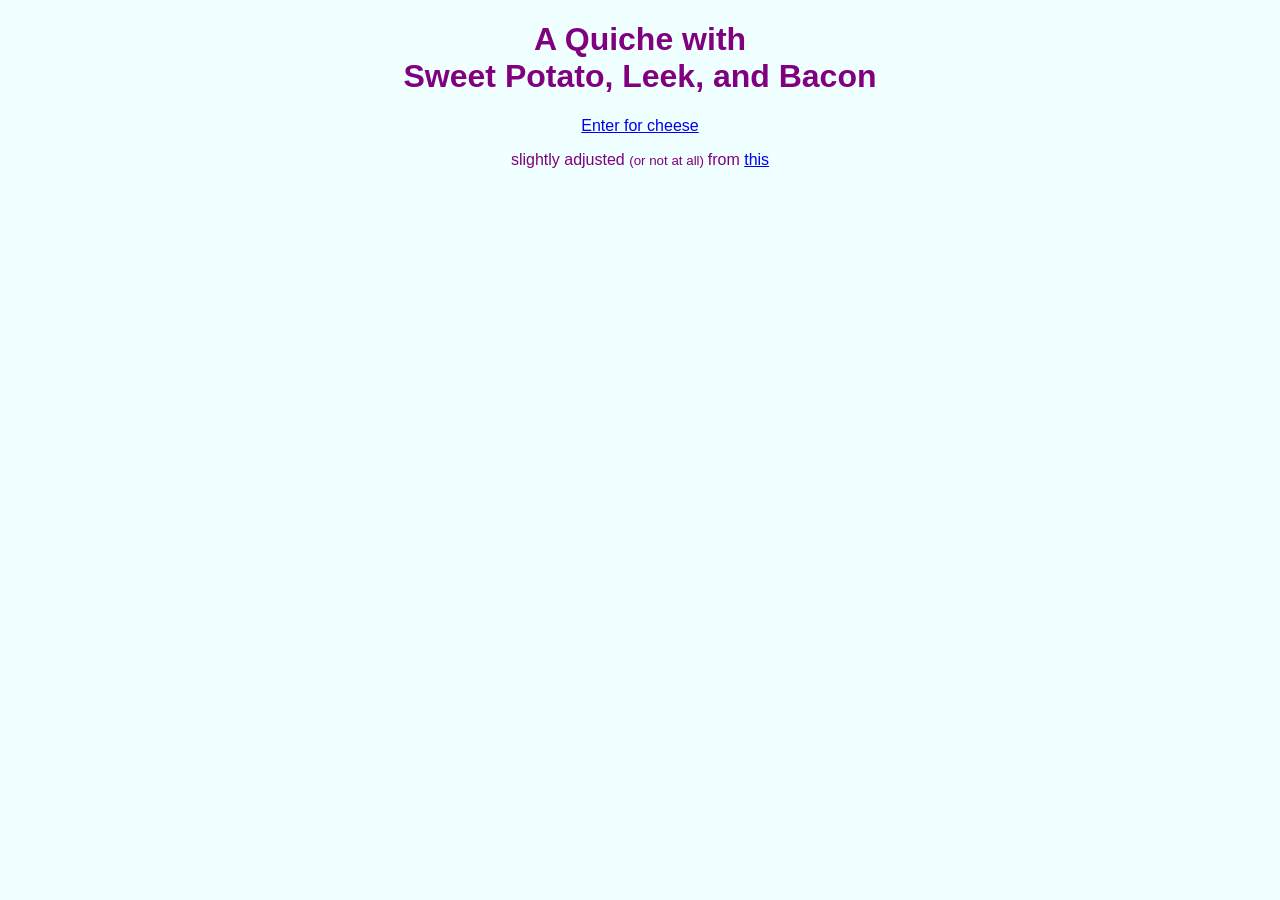
<file: index.html>
<!DOCTYPE html>
<html> 
  <Title> My beloved website</Title>
<head>   
  <link rel= "stylesheet" href="style.css"/>
</head>
<body> 
    <h1> A Quiche with <br /> Sweet Potato, Leek, and Bacon </h1>
    <a href="page2.html" target="_self"> Enter for cheese </a>
    <Footer> 
  <p> slightly adjusted <small> (or not at all) </small> from <a href=https://www.wyseguide.com/spinach-bacon-sweet-potato-quiche/>this</a> </p>
    </Footer>
    
</body>


</html>
</file>
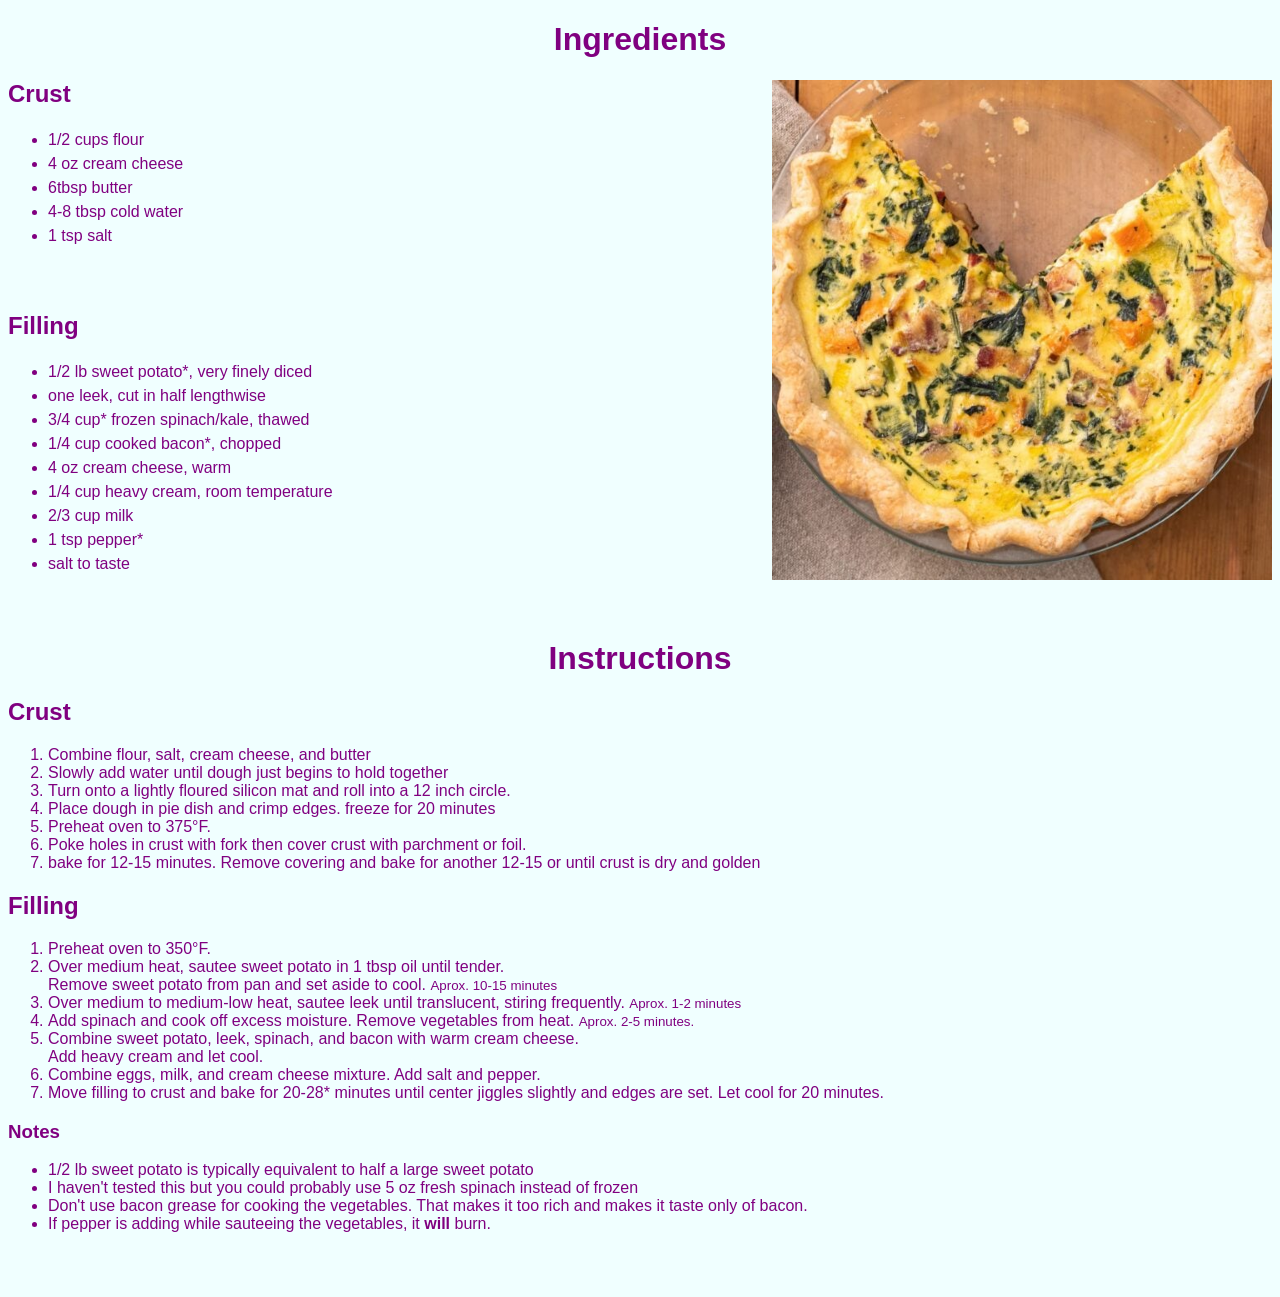
<file: page2.html>
<!DOCTYPE html>
<html> 
  <Title> Recipe page </Title>
<head>   
  <link rel= "stylesheet" href="style2.css"/>
</head>
<body> 
        
    <h1> Ingredients </h1>
    <img src="assets/Spinach-Bacon-Sweet-Potato-Quiche-16-600x600.jpg" style="float: right;"
 alt="quiche photo" />
    <h2>Crust </h2>
<p> 
    <ul style="line-height: 1.50;">
<li> 1/2 cups flour   </li>
<li> 4 oz cream cheese     </li>
<li> 6tbsp butter     </li>
<li> 4-8 tbsp cold water    </li>
<li> 1 tsp salt     </li>
    </ul>
</p>
<h2> Filling     </h2>
<p>   
    <ul style="line-height: 1.50;">
        <li> 1/2 lb sweet potato*, very finely diced</li>
        <li>  one leek, cut in half lengthwise       </li>
        <li> 3/4 cup* frozen spinach/kale, thawed     </li>
        <li>1/4 cup cooked bacon*, chopped    </li>
        <li>4 oz cream cheese, warm    </li>
        <li>  1/4 cup heavy cream, room temperature  </li>
        <li> 2/3 cup milk    </li>
        <li> 1 tsp pepper*  </li>
        <li> salt to taste     </li>
    </ul>
</p>
<h1> Instructions     </h1>

<h2> Crust     </h2>
<p>    
<ol>
<li> Combine flour, salt, cream cheese, and butter</li>
<li> Slowly add water until dough just begins to hold together</li>
<li>  Turn onto a lightly floured silicon mat and roll into a 12 inch circle. </li>
<li> Place dough in pie dish and crimp edges. freeze for 20 minutes    </li>
<li> Preheat oven to 375°F.    </li>
<li> Poke holes in crust with fork then cover crust with parchment or foil. </li>
<li>bake for 12-15 minutes. Remove covering and bake for another 12-15 or until crust is dry and golden</li>
</ol>
<h2> Filling     </h2>
<p>    
    <ol>  
        <li> Preheat oven to 350°F.</li>
        <li> Over medium heat, sautee sweet potato in 1 tbsp oil until tender. <br /> Remove sweet potato from pan and set aside to cool. <small> Aprox. 10-15 minutes</small> </li>
        <li> Over medium to medium-low heat, sautee leek until translucent, stiring frequently. <small>  Aprox. 1-2 minutes </small>   </li>
        <li>  Add spinach and cook off excess moisture. Remove vegetables from heat. <small>  Aprox. 2-5 minutes.</small></li>
        <li>Combine sweet potato, leek, spinach, and bacon with warm cream cheese. <br /> Add heavy cream and let cool. </li>
        <li> Combine eggs, milk, and cream cheese mixture. Add salt and pepper.</li>
        <li> Move filling to crust and bake for 20-28* minutes until center jiggles slightly and edges are set. Let cool for 20 minutes. </li>
    </ol>
</p>
<h3> Notes</h3>
<p> 
<ul>
    <li> 1/2 lb sweet potato is typically equivalent to half a large sweet potato </li>
    <li> I haven't tested this but you could probably use 5 oz fresh spinach instead of frozen</li>
    <li> Don't use bacon grease for cooking the vegetables. That makes it too rich and makes it taste only of bacon.</li>
    <li> If pepper is adding while sauteeing the vegetables, it <strong>will </strong> burn. </li>
</ul>

</p>


</body>


</html>
</file>
<file: style.css>
body {
    text-align: center;
    font-family: 'Arial';
    background: azure;
    color: purple;
}
</file>
<file: style2.css>
img {
  width: 500px;
}
h1 {
  text-align: center;
}
ul {
  /* user-agent styles */
  display: block;
  list-style-type: disc;
  margin-block-end: 4em;
  padding-inline-start: 40px;
}



body {
    text-align: left;
    font-family: 'Arial';
    background: azure;
    color: purple;
}
</file>
